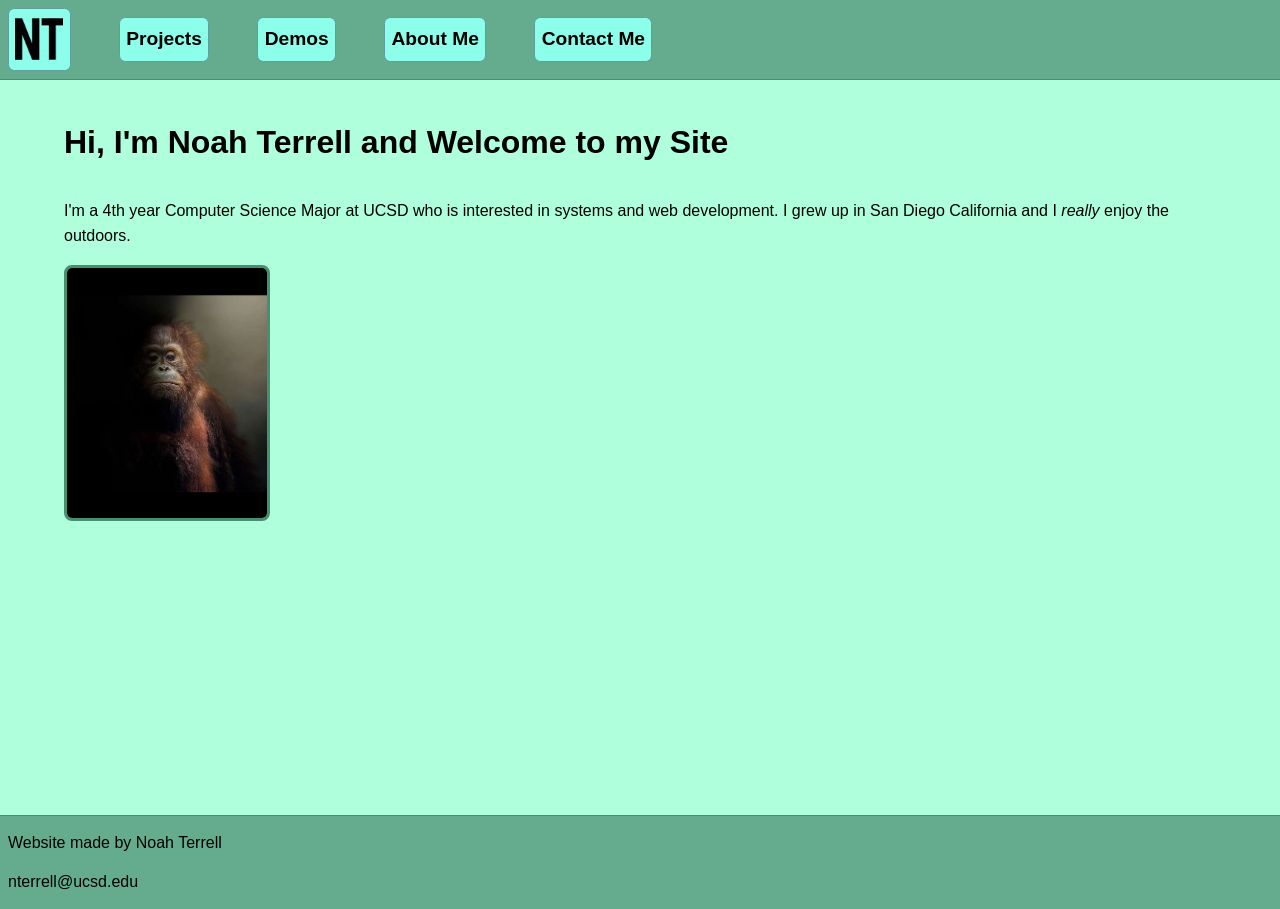
<file: index.html>
<!DOCTYPE html>
<html lang="en">
    <head>
        <link rel="icon" href="assets/favicon.ico"/>
        <link rel="stylesheet" href="style.css"/>
        <meta charset="UTF-8">
        

        <meta name="viewport" content="width=device-width, initial-scale=1.0">
        <title>Home | Noah's Website</title>
        

        <script>
            class HelloWorld extends HTMLElement {
                connectedCallback() {
                console.log("Hello World!");
                }
            }
            customElements.define("hello-world", HelloWorld);
        </script>
    </head>
    <body>
        <noscript>
            <p>This site's content and navigation work without JavaScript. The "hello-world" element only logs a message to the browser console, which requires JavaScript.</p>
        </noscript>
        <header>
            <hello-world></hello-world>
            <nav>
                <ul>
                    <li>
                        <a href="index.html">
                            <img src="assets/nt.png" alt="Home" width="48" height="48">
                        </a>
                    </li>
                    <li><a href="projects.html">Projects</a></li>
                    <li><a href="demos.html">Demos</a></li>
                    <li><a href="about.html">About Me</a></li>
                    <li><a href="contact.html">Contact Me</a></li>
                </ul>
            </nav>
        </header>
        <main>

            <h1>Hi, I'm Noah Terrell and Welcome to my Site</h1>
            
            <p>I'm a 4th year Computer Science Major at <span>UCSD</span> who is interested in systems and web development. I grew up in San Diego California and I <em>really</em> enjoy the outdoors.</p>

            

            <picture>
                <source srcset="assets/monkey.webp" type="image/webp">
                <img src="assets/monkey.jpg" alt="Picture of monkey" width="200"
height="250"/>
            </picture>
            
            
            
        </main>
        <footer>
            <p>Website made by Noah Terrell</p>
            <p>nterrell@ucsd.edu</p>

        </footer>
    </body>
</html>
</file>
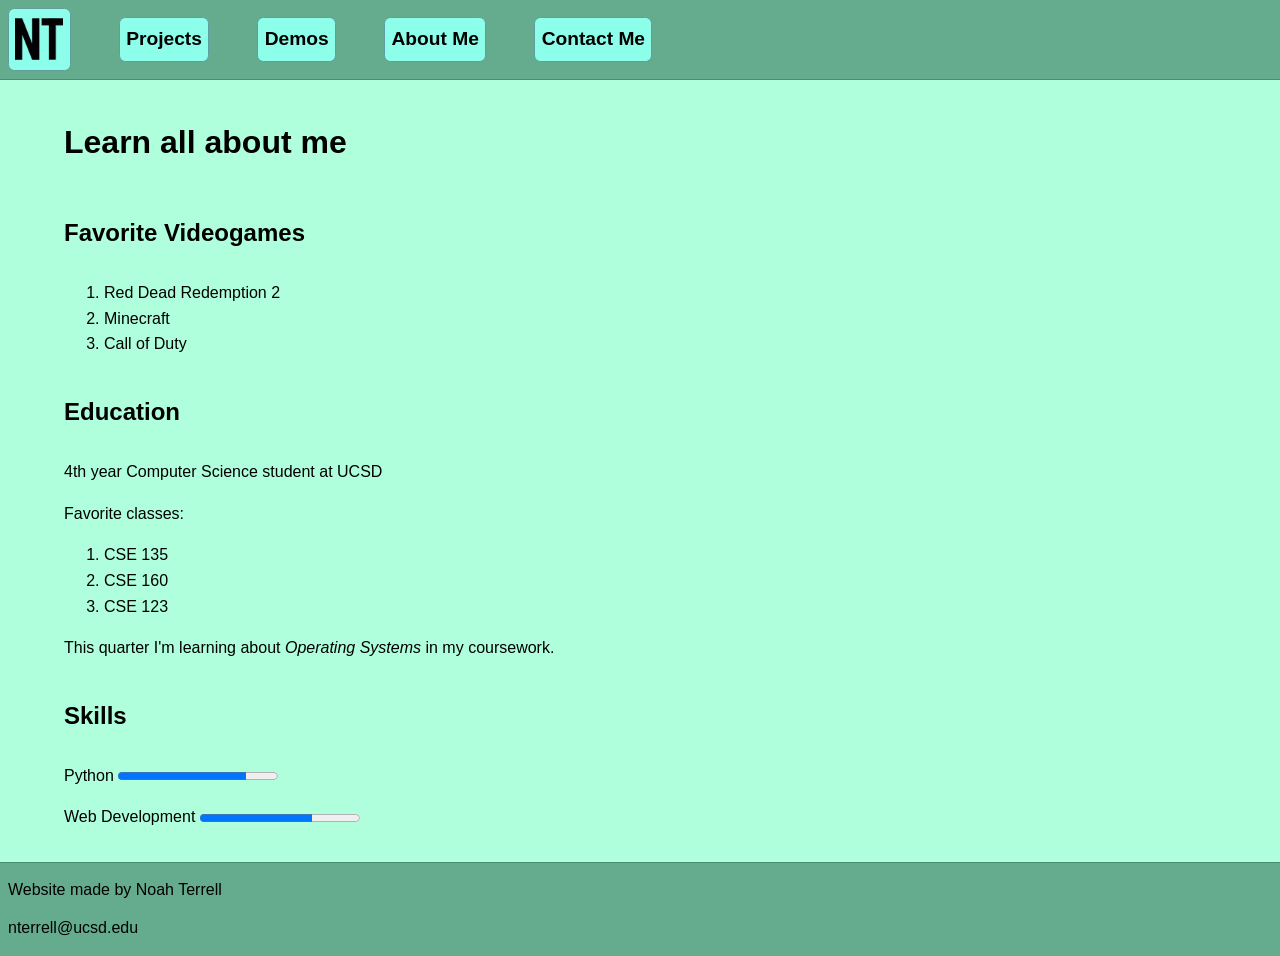
<file: about.html>
<!DOCTYPE html>
<html lang="en">
    <head>
        <link rel="icon" href="assets/favicon.ico"/>
        <link rel="stylesheet" href="style.css"/>
        <meta charset="UTF-8">
        <meta name="viewport" content="width=device-width, initial-scale=1.0">
        <title>About Me | Noah's Website</title>
    </head>
     <body>
        <header>
            <nav>
                <ul>
                    <li>
                        <a href="index.html">
                            <img src="assets/nt.png" alt="Home" width="48" height="48">
                        </a>
                    </li>    
                    <li><a href="projects.html">Projects</a></li>
                    <li><a href="demos.html">Demos</a></li>
                    <li><a href="about.html">About Me</a></li>
                    <li><a href="contact.html">Contact Me</a></li>
                </ul>
            </nav>
        </header>
        <main>
            <h1>Learn all about me</h1>



            <section>
                <h2>Favorite Videogames</h2>
                <ol>
                    <li>Red Dead Redemption 2</li>
                    <li>Minecraft</li>
                    <li>Call of Duty</li>
                </ol>
            </section>

            <section>
                <h2>Education</h2>
                <p>4th year Computer Science student at UCSD</p>


                <p>Favorite classes:</p>
                <ol>
                    <li>CSE 135</li>
                    <li>CSE 160</li>
                    <li>CSE 123</li>
                </ol>

                <p>This quarter I'm learning about <i>Operating Systems</i> in my coursework.</p>
            </section>

            <section>
                <h2>Skills</h2>
                <p>
                    <label for="python-skill">Python</label>
                    <progress id="python-skill" value="80" max="100">80%</progress>
                </p>
                <p>
                    <label for="web-skill">Web Development</label>
                    <progress id="web-skill" value="70" max="100">70%</progress>
                </p>
            </section>

            



        </main>
        <footer>
            <p>Website made by Noah Terrell</p>
            <p>nterrell@ucsd.edu</p>

        </footer>


        
    </body>
</html>
</file>
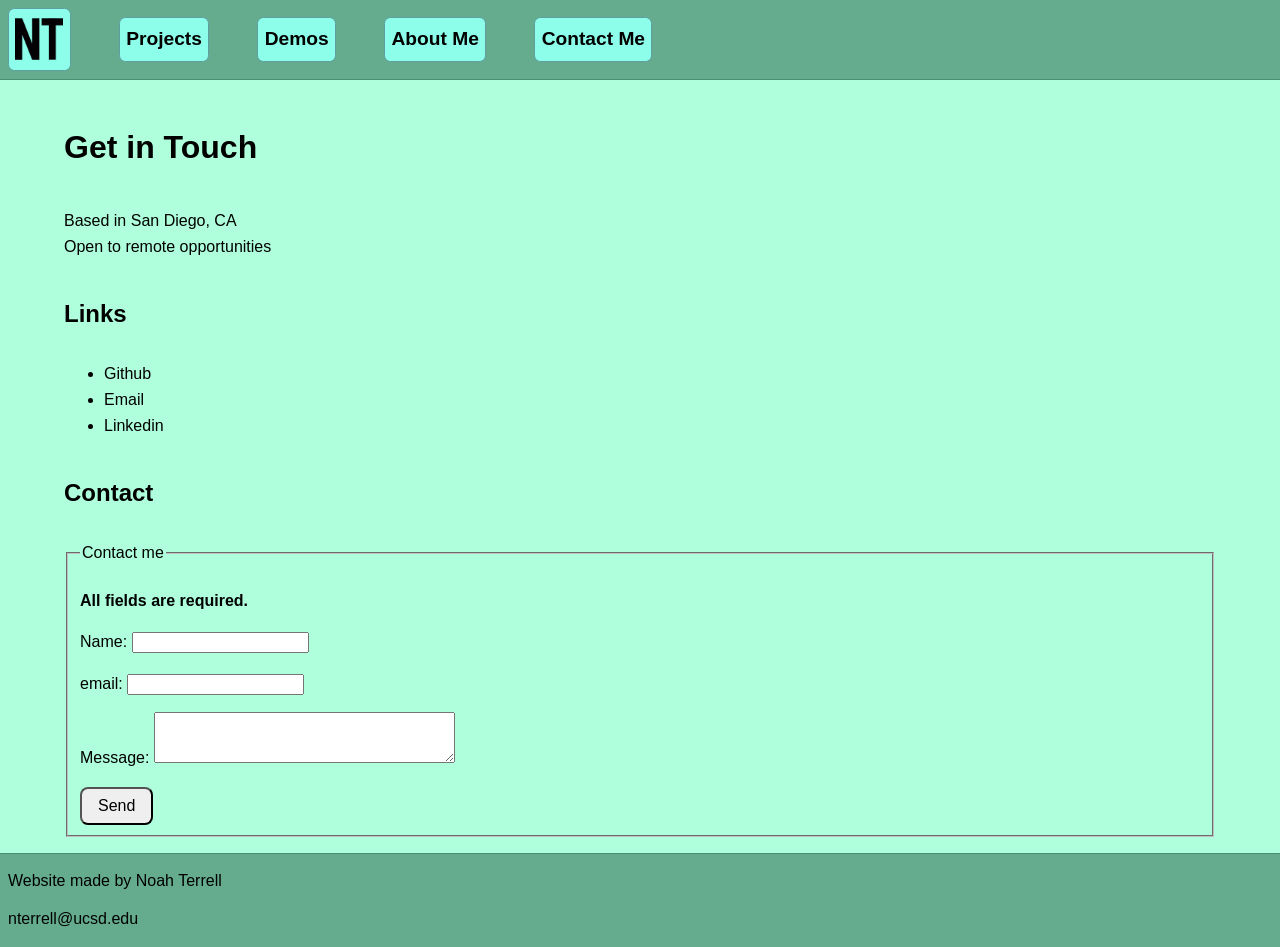
<file: contact.html>
<!DOCTYPE html>
<html lang="en">
    <head>
        <link rel="icon" href="assets/favicon.ico"/>
        <link rel="stylesheet" href="style.css"/>
        <meta charset="UTF-8">
        <meta name="viewport" content="width=device-width, initial-scale=1.0">
        <title>Contact Me | Noah's Website</title>
    </head>
    <body>
        <header>
            <nav>
                <ul>
                    <li>
                        <a href="index.html">
                            <img src="assets/nt.png" alt="Home" width="48" height="48">
                        </a>
                    </li>    
                    <li><a href="projects.html">Projects</a></li>
                    <li><a href="demos.html">Demos</a></li>
                    <li><a href="about.html">About Me</a></li>
                    <li><a href="contact.html">Contact Me</a></li>
                </ul>
            </nav>
        </header>
        <main>
            <section>
                <h1>Get in Touch</h1>

                <p>Based in San Diego, CA<br>Open to remote opportunities</p>

                <h2>Links</h2>
                <ul>
                    <!-- links are not implemented yet -->
                    <li>Github</li>
                    <li>Email</li>
                    <li>Linkedin</li>
                </ul>
            </section>

            <section>
                <h2>Contact</h2>
                <form>
                    <fieldset>
                        <legend>Contact me</legend>
                        <p><strong>All fields are required.</strong></p>
                        <p>
                            <label for="name">Name:</label>
                            <input type="text" id="name" name="name" required>
                        </p>
                        <p>
                            <label for="email">email:</label>
                            <input type="email" id="email" name="email" required>
                        </p>

                        <p>
                            <label for="message">Message:</label>
                            <textarea id="message" name="message" rows="3" cols="35" required></textarea>
                        </p>

                        <button type="submit">Send</button>
                    </fieldset>
                </form>
            </section>
            
        </main>
        <footer>
            <p>Website made by Noah Terrell</p>
            <p>nterrell@ucsd.edu</p>

        </footer>
    </body>
</html>
</file>
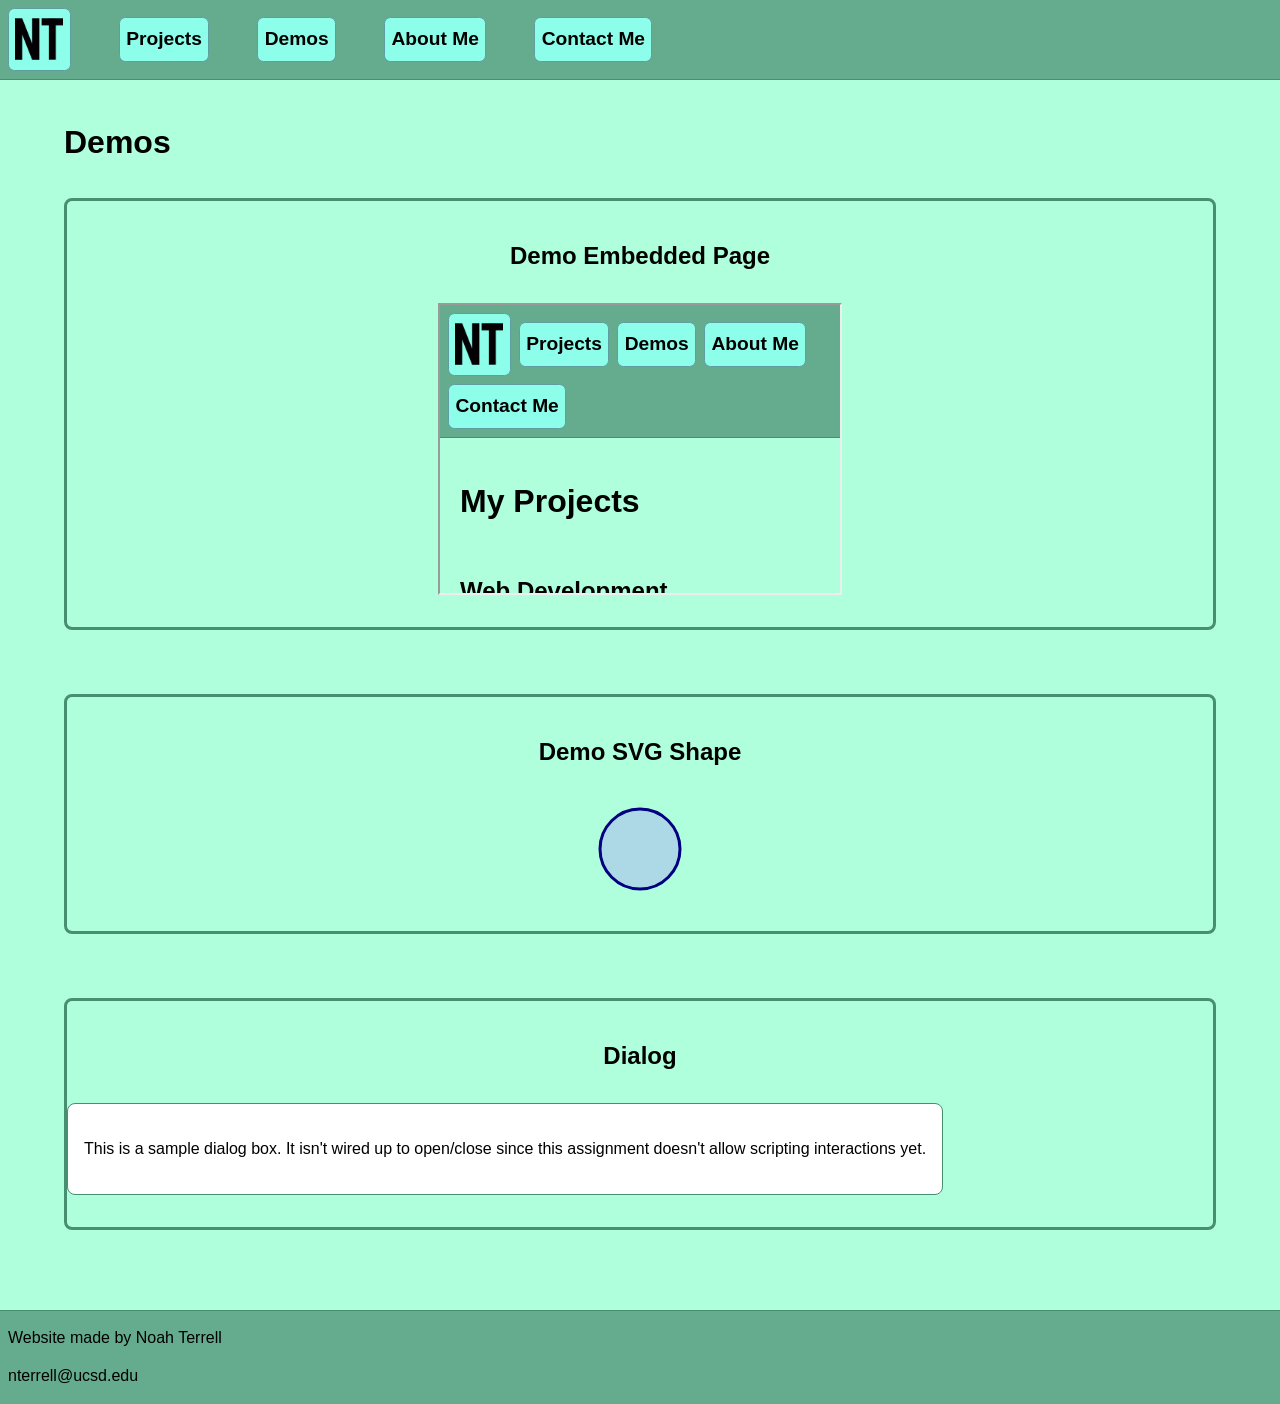
<file: demos.html>
<!DOCTYPE html>
<html lang="en">
    <head>
        <link rel="icon" href="assets/favicon.ico"/>
        <link rel="stylesheet" href="style.css"/>
        <meta charset="UTF-8">
        <meta name="viewport" content="width=device-width, initial-scale=1.0">
        <title>Demos | Noah's Website</title>
    </head>
    <body>
        <header>
            <nav>
                <ul>
                    <li>
                        <a href="index.html">
                            <img src="assets/nt.png" alt="Home" width="48" height="48">
                        </a>
                    </li>
                    <li><a href="projects.html">Projects</a></li>
                    <li><a href="demos.html">Demos</a></li>
                    <li><a href="about.html">About Me</a></li>
                    <li><a href="contact.html">Contact Me</a></li>
                </ul>
            </nav>
        </header>
        <main>
            <h1>Demos</h1>

            <div class="demo-card">
                <h2>Demo Embedded Page</h2>
                <iframe src="projects.html" title="Preview of the Projects page" width="400" height="300"></iframe>
            </div>

            <div class="demo-card">
                <h2>Demo SVG Shape</h2>
                <svg width="100" height="100">
                    <circle cx="50" cy="50" r="40" fill="lightblue" stroke="navy" stroke-width="3"></circle>
                </svg>
            </div>

            <div class="demo-card">
                <h2>Dialog</h2>
                <dialog open>
                    <p>This is a sample dialog box. It isn't wired up to open/close since this assignment doesn't allow scripting interactions yet.</p>
                </dialog>
            </div>
                
            
        </main>
        <footer>
            <p>Website made by Noah Terrell</p>
            <p>nterrell@ucsd.edu</p>

        </footer>   
    </body>
</html>
</file>
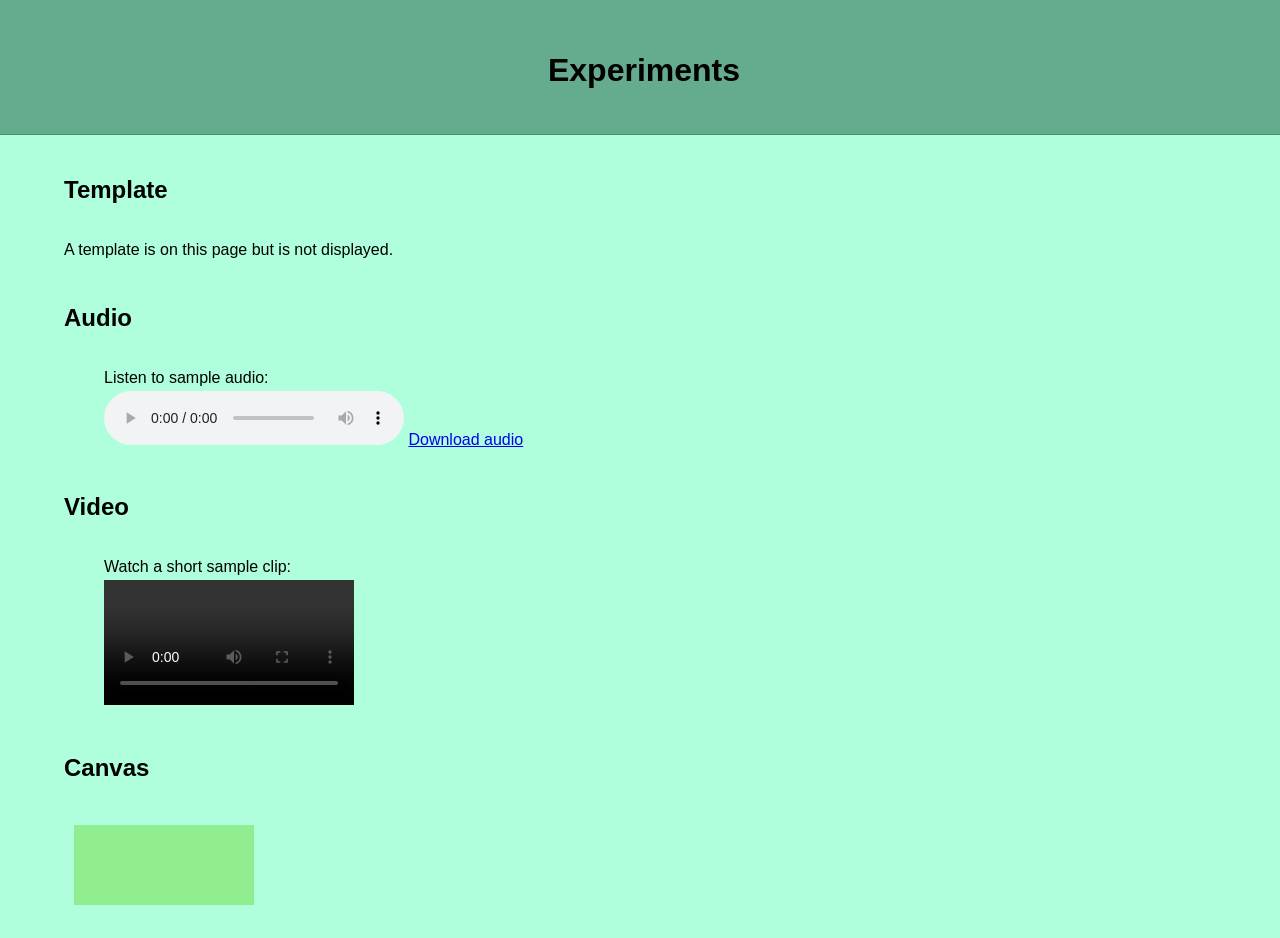
<file: experiments.html>
<!DOCTYPE html>
<html lang="en">
    <head>
        <meta charset="UTF-8">
        <meta name="viewport" content="width=device-width, initial-scale=1.0">
        <title>Experiments</title>
        <link rel="icon" href="assets/favicon.ico"/>
        <link rel="stylesheet" href="style.css"/>
    </head>
    <body>
        <header>
            <h1>Experiments</h1>
        </header>
        <main>
            <section>
               
                <h2>Template</h2>
                <p>A template is on this page but is not displayed.</p>                
                <template>
                    <p>This content is inert until JavaScript uses it.</p>
                </template>
            </section>

            <section>
                <h2>Audio</h2>
                <figure>
                    <figcaption>Listen to sample audio:</figcaption>
                    <audio controls>
                        <source src="assets/test_audio.m4a" type="audio/mp4">
                        Your browser does not support the audio element.
                        <a href="assets/test_audio.m4a">Download audio</a>
                    </audio>
                    <a href="assets/test_audio.m4a">Download audio</a>
                </figure>
            </section>

            <section>
                <h2>Video</h2>
                <figure>
                    <figcaption>Watch a short sample clip:</figcaption>

                    <video controls width="250">
                        <source src="assets/sample_video.mp4" type="video/mp4">

                        Download the
                        <a href="assets/sample_video.mp4">MP4</a>
                        video.
                    </video>
                </figure>
            </section>

            <section>
                <h2>Canvas</h2>
                <canvas id="demo" width="200" height="100">light green rectangle</canvas>
                <script>
                    const canvas = document.getElementById("demo");
                    const box = canvas.getContext("2d");
                    box.fillStyle = "lightgreen";
                    box.fillRect(10, 10, 180, 80);
                </script>
            </section>

        </main>
    </body>
</html>
</file>
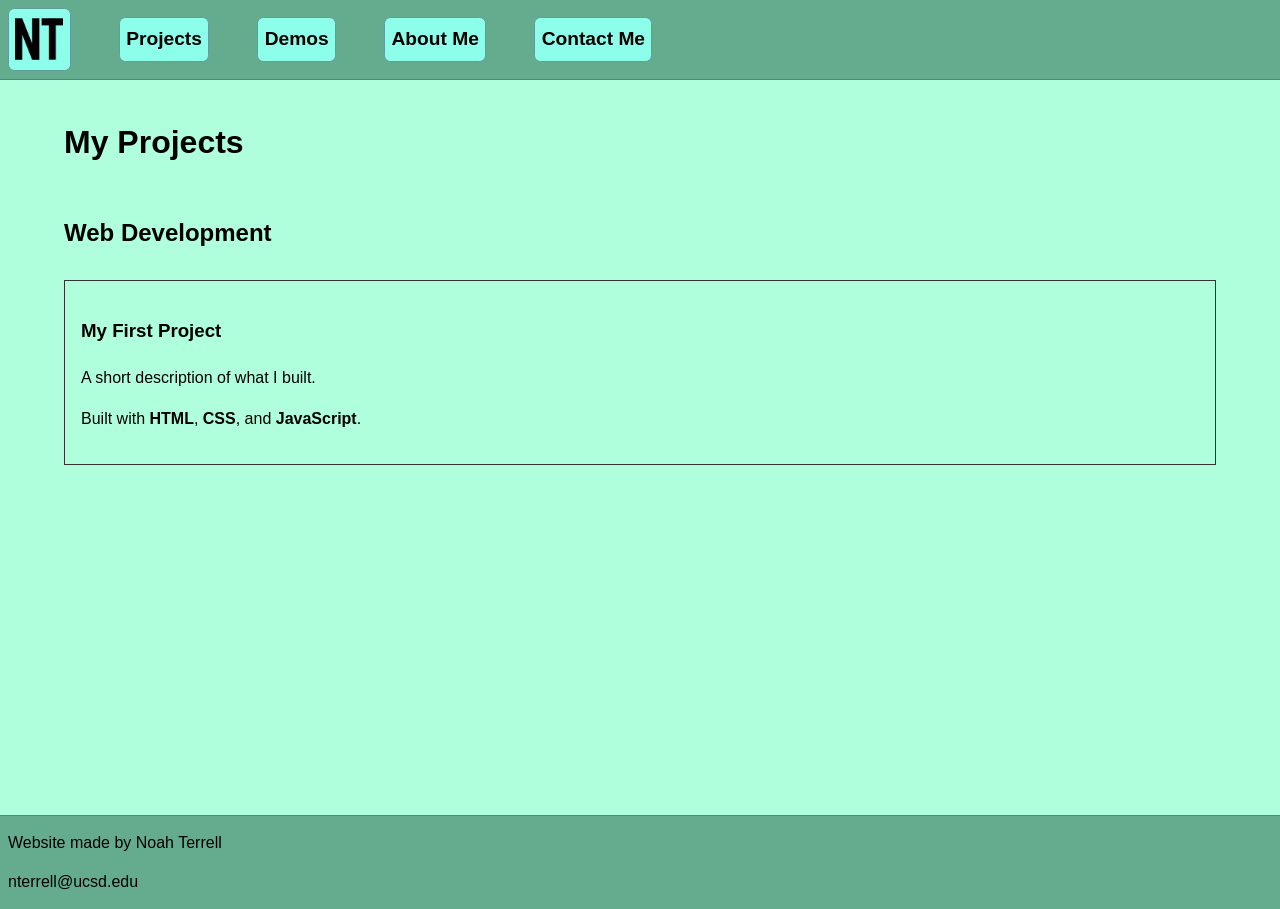
<file: projects.html>
<!DOCTYPE html>
<html lang="en">
    <head>
        <link rel="icon" href="assets/favicon.ico"/>
        <link rel="stylesheet" href="style.css"/>
        <meta charset="UTF-8">
        <meta name="viewport" content="width=device-width, initial-scale=1.0">
        <title>Projects | Noah's Website</title>

        <style>
            project-card {
                display: block;
                border: 1px solid #333;
                padding: 1em;
                margin-bottom: 1em;
            }
        </style>
    </head>
    <body>
        <header>
            <nav>
                <ul>
                    <li>
                        <a href="index.html">
                            <img src="assets/nt.png" alt="Home" width="48" height="48">
                        </a>
                    </li>
                    <li><a href="projects.html">Projects</a></li>
                    <li><a href="demos.html">Demos</a></li>
                    <li><a href="about.html">About Me</a></li>
                    <li><a href="contact.html">Contact Me</a></li>
                </ul>
            </nav>
        </header>
        <main>
            <h1>My Projects</h1>

            <h2>Web Development</h2>
            <article>
                <project-card>
                    <h3>My First Project</h3>
                    <p>A short description of what I built.</p>
                    <p>Built with <b>HTML</b>, <b>CSS</b>, and <b>JavaScript</b>.</p>
                </project-card>
            </article>

        </main>
        <footer>
            <p>Website made by Noah Terrell</p>
            <p>nterrell@ucsd.edu</p>

        </footer>
        
    </body>
</html>
</file>
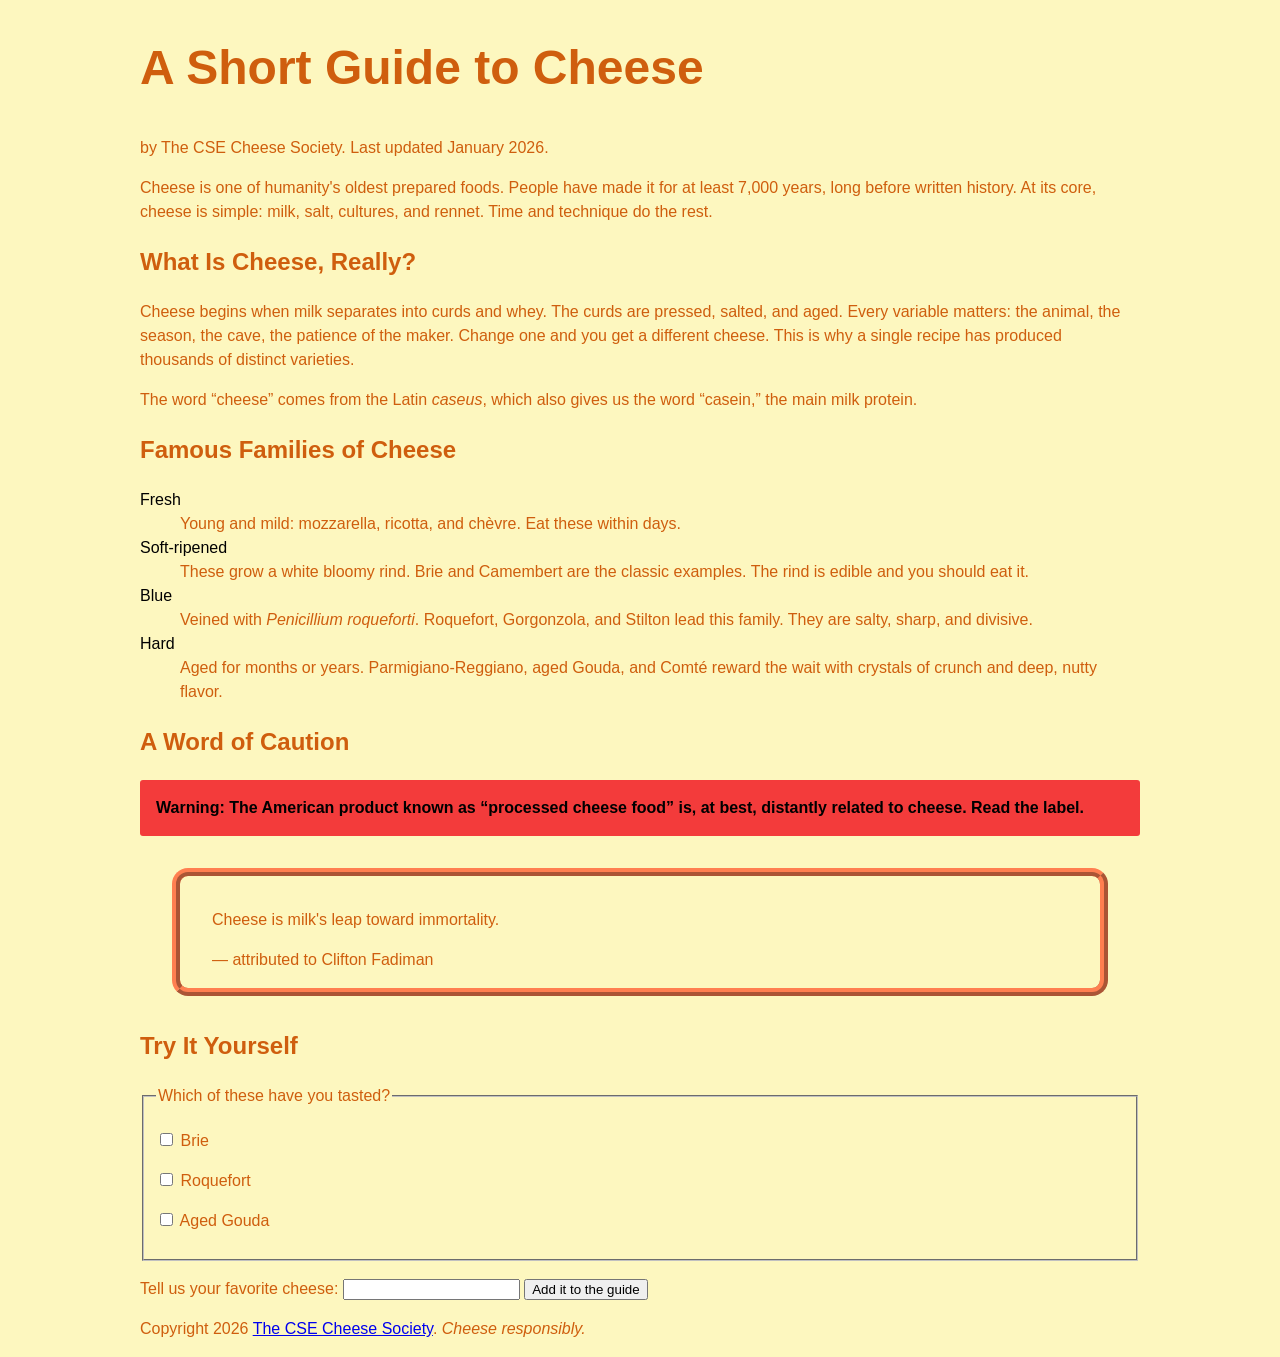
<file: part1/cheese.html>
<!DOCTYPE html>
<html lang="en">
<head>
  <meta charset="UTF-8">
  <meta name="viewport" content="width=device-width, initial-scale=1">
  <title>A Short Guide to Cheese</title>
  <link href="cheese.css" rel="stylesheet"/>
</head>
<body>
  <header>
    <h1>A Short Guide to Cheese</h1>
    <p>by The CSE Cheese Society. Last updated <time datetime="2026-01">January 2026</time>.</p>
  </header>

  <main>
    <article>
      <p>Cheese is one of humanity's oldest prepared foods. People have made
      it for at least 7,000 years, long before written history. At its core,
      cheese is simple: milk, salt, cultures, and rennet. Time and technique
      do the rest.</p>

      <section>
        <h2>What Is Cheese, Really?</h2>
        <p>Cheese begins when milk separates into curds and whey. The curds
        are pressed, salted, and aged. Every variable matters: the animal,
        the season, the cave, the patience of the maker. Change one and you
        get a different cheese. This is why a single recipe has produced
        thousands of distinct varieties.</p>
        <p>The word <q>cheese</q> comes from the Latin
        <span class="latin" lang="la">caseus</span>, which also gives us the word
        <q>casein,</q> the main milk protein.</p>
      </section>

      <section>
        <h2>Famous Families of Cheese</h2>

        <dl>
          <dt>Fresh</dt>
          <dd>Young and mild: mozzarella, ricotta, and
          <span lang="fr">chèvre</span>. Eat these within days.</dd>

          <dt>Soft-ripened</dt>
          <dd>These grow a white bloomy rind. Brie and Camembert are the
          classic examples. The rind is edible and you should eat it.</dd>

          <dt>Blue</dt>
          <dd>Veined with <span class="latin" lang="la">Penicillium
          roqueforti</span>. Roquefort, Gorgonzola, and Stilton lead this
          family. They are salty, sharp, and divisive.</dd>

          <dt>Hard</dt>
          <dd>Aged for months or years. Parmigiano-Reggiano, aged Gouda,
          and <span lang="fr">Comté</span> reward the wait with crystals
          of crunch and deep, nutty flavor.</dd>
        </dl>
      </section>

      <section>
        <h2>A Word of Caution</h2>
        <p id="warning">Warning: The American product known as
        <q>processed cheese food</q> is, at best, distantly related to
        cheese. Read the label.</p>

        <blockquote>
          <p>Cheese is milk's leap toward immortality.</p>
          <footer>— attributed to Clifton Fadiman</footer>
        </blockquote>
      </section>

      <section>
        <h2>Try It Yourself</h2>
        <form>
          <fieldset>
            <legend>Which of these have you tasted?</legend>
            <p><input type="checkbox" id="c-brie" name="tasted" value="brie">
               <label for="c-brie">Brie</label></p>
            <p><input type="checkbox" id="c-roquefort" name="tasted" value="roquefort">
               <label for="c-roquefort">Roquefort</label></p>
            <p><input type="checkbox" id="c-gouda" name="tasted" value="gouda">
               <label for="c-gouda">Aged Gouda</label></p>
          </fieldset>
          <p>
            <label for="fav">Tell us your favorite cheese:</label>
            <input type="text" id="fav" name="favorite">
            <button type="submit">Add it to the guide</button>
          </p>
        </form>
      </section>
    </article>
  </main>
  <footer>
    <p>Copyright 2026 <a href="https://example.com/cheese-society">The CSE
    Cheese Society</a>. <em>Cheese responsibly.</em></p>
  </footer>
</body>
</html>
</file>
<file: style.css>
:root {
    --text-color: rgb(0, 0, 0);
    --page-bg-color: rgb(175, 255, 220);
    --bar-bg-color: rgb(101, 172, 143);      /* header, footer */
    --bar-bd-color: rgb(71, 143, 113);
    --nav-item-bg-color: rgb(140, 254, 234);
    --nav-bd-color: cadetblue;
    --focus-color: rgb(217, 255, 0);
    --font-main: Arial, Helvetica, sans-serif;
    --bar-pad: 0.5rem;
    --line-height-body: 1.6;
    --line-height-footer: 1.4;
}

body{
    background-color: var(--page-bg-color);
    font-family: var(--font-main);
    font-size: 1rem;
    color: var(--text-color);
    line-height: var(--line-height-body);
    margin: 0 0 0 0;
    min-height: 101vh;
    display: grid;
    grid-template-rows: auto 1fr auto;
}

header{
    text-align: center;
    padding: var(--bar-pad) 0 var(--bar-pad) var(--bar-pad);
    border-bottom: solid;
    border-bottom-color: var(--bar-bd-color); 
    border-bottom-width: 1px;
    background-color: var(--bar-bg-color);

}

main {
    margin: 0 5% 0 5%;
    padding-bottom: 1rem;
    min-width: 0;
}

footer{
    background-color: var(--bar-bg-color);
    padding-left: var(--bar-pad);
    border-top: solid;
    border-top-color: var(--bar-bd-color);
    border-top-width: 1px;
    line-height: var(--line-height-footer);
}

nav{  
    font-size: 1.2rem; 
    
}
nav ul{
    display: flex;
    justify-content: flex-start;
    gap: 3rem;
    align-items: center; 
    margin: 0;
    padding: 0;
}

/*  
    Child Combinator: <li> elements that are direct children 
    of the nav's <ul> removes bullets from the menu.
*/
nav > ul > li {
    list-style: none;
}
nav img{
    display: block;
}

/*  
    Descendant Combinator: every <a> inside <nav>
    styles the nav bar links as button like boxes.
*/
nav a{
    display: block;
    text-decoration: none;
    color: var(--text-color);
    font-weight: bold;
    
    padding: 0.4rem;

    border: solid;
    border-width: 0.1rem;
    border-radius: 0.4rem;
    border-color: var(--nav-bd-color);

    background-color: var(--nav-item-bg-color);
}


    
h1{
    font-size: 2rem;
    padding-top: 1rem;
    padding-bottom: 0.5rem;
    
}

h2 {
    font-size: 1.5rem;
    padding-top: 1rem;
    padding-bottom: 0.5rem;
    
}

.demo-card{
    border: solid;
    border-color: var(--bar-bd-color);
    border-radius: 0.5rem;
    margin-bottom: 4rem;
    padding-bottom: 2rem;
    text-align: center;
    
}

.demo-card iframe {
    display: block;
    margin: 0 auto;
    width: 100%;
    max-width: 25rem;   
    height: 18rem;     
}

.demo-card svg {
    display: block;
    margin: 0 auto;
    max-width: 100%;
    height: auto;
}

dialog {
    position: static;      
    margin: 0;
    width: fit-content; 
    box-sizing: border-box;   
    max-width: 100%;      
    padding: 1rem;
    border: 0.1rem solid var(--bar-bd-color);
    border-radius: 0.5rem;

    overflow-wrap: anywhere;  

}

fieldset {
    min-width: 0;          
    box-sizing: border-box;
}

input,
textarea {
    box-sizing: border-box;
    max-width: 100%;      
}


/* 
    Attribute Selector: the <img> inside main whose alt contains 
    "monkey" frames the photo with a border and rounded corners 
*/
main img[alt*="monkey"] {
    border: 0.2rem solid var(--bar-bd-color);
    border-radius: 0.5rem;
}

button{
    font-size: inherit;
    padding: 0.5em 1em 0.5em 1em;
    border-radius: 0.5em;
}


nav a:hover{
    border-color: var(--bar-bg-color);
    box-shadow: 0 0 0.8rem 0.4rem rgb(0, 255, 132);
    background-color: rgb(178, 255, 210);
}

a:hover {
    text-decoration: underline;
    background-color: rgb(178, 255, 210);
}


button:hover{
    box-shadow: 0 0 0 0.2rem rgb(203, 203, 203);
}


input:focus, button:focus, textarea:focus, a:focus{
    background-color: var(--focus-color);
    box-shadow: 0 0 0.8rem 0.4rem var(--focus-color);
    outline: 0.2rem solid var(--bar-bd-color);
    outline-offset: 0.1rem;
}



@media (max-width: 600px) {
    nav ul {
        flex-wrap: wrap;    
        gap: 0.5rem;
    }

    nav a {
        white-space: nowrap; 
    }

    header {
        padding: var(--bar-pad);   
    }
}
</file>
<file: part1/cheese.css>
/* Noah Terrell: https://github.com/FreshAnemone/cse134-hw3 */

body{
    font-family: Arial, Helvetica, sans-serif;
    color: rgb(207, 94, 14);
    line-height: 1.5;
    max-width: 1000px;
    margin-left: auto;
    margin-right: auto;
    background-color: rgb(253, 247, 191);
    padding-left: 1rem;
    padding-right: 1rem;
    
    
}

h1{
    font-size: 3rem;
}

h2{
    font-size: 1.5rem;
}

blockquote{
    border: ridge;
    border-color: coral;
    border-width: 0.5rem;
    border-radius: 1rem;
    margin: 2rem;
    padding: 1rem 1rem 1rem 2rem;
    
}

.latin{
    font-style: italic;
}

#warning{
    background-color: rgb(243, 59, 59);
    color: black;
    border-radius: 3px;
    padding: 1rem;
    font-weight: bold;
    
}

a:hover{
    background-color: lightblue;
    font-weight: bold;
}
a:focus{
    color: indigo;
    background-color: white;
}

input:focus{
    background-color: gold;
}

button:focus{
    background-color: rgb(4, 221, 4);
}


dt{
    color: green;
}

dt{
    color: black;
    /*  This later value wins because CSS uses an algorithm to determine the correct 
        values for the CSS properties. The fifth rule is "Order of appearence" that 
        states that if there are properties that have competing values that are in the 
        rules of matching selectors of equal specificity and scoping proximity then the 
        last declaration in the style order is applied.  
    */
}
</file>
